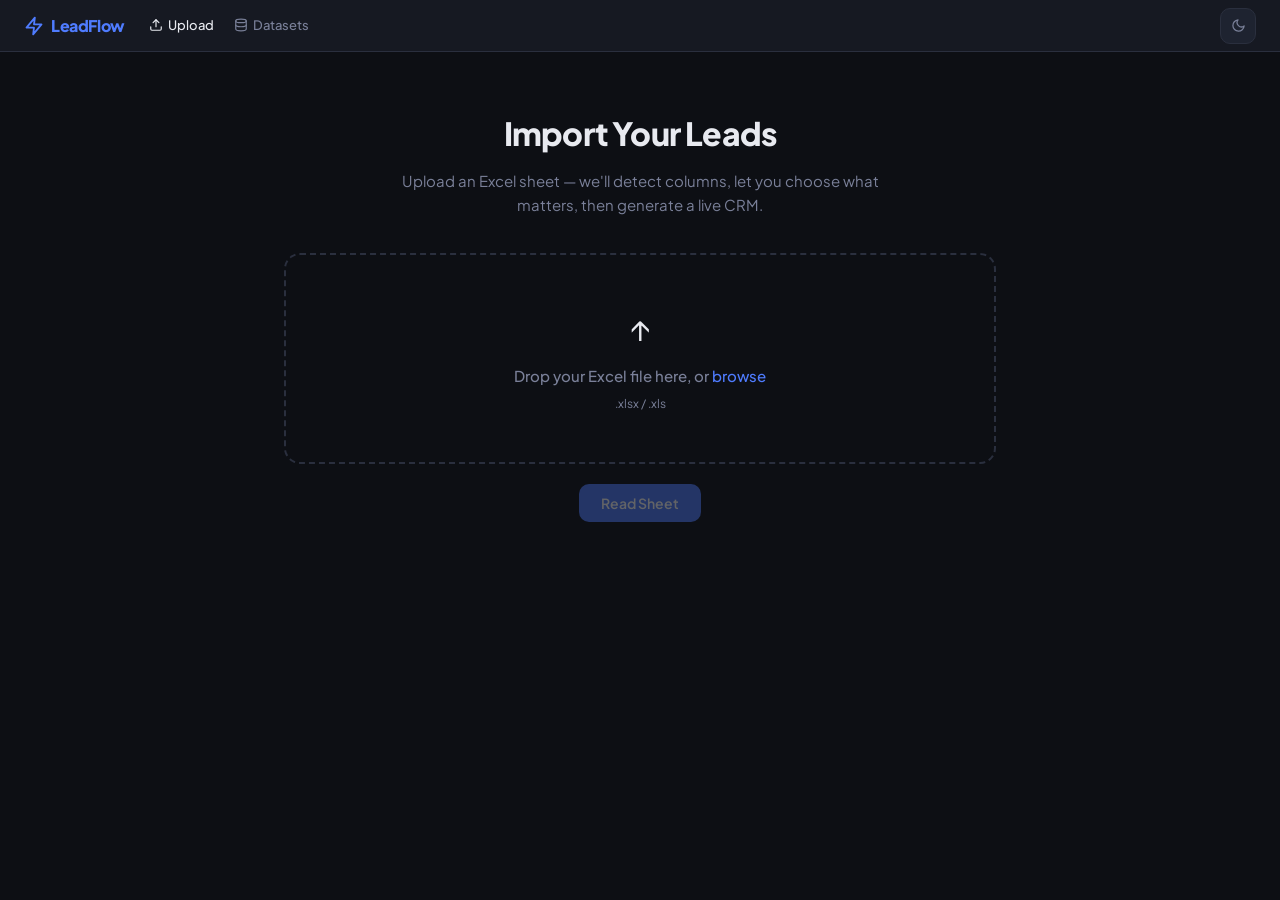
<file: templates/index.html>
<!DOCTYPE html>
<html lang="en">
<head>
    <meta charset="UTF-8">
    <meta name="viewport" content="width=device-width, initial-scale=1.0, viewport-fit=cover">
    <title>LeadFlow — Upload</title>
    <link rel="stylesheet" href="/static/css/style.css">
    <link rel="icon" type="image/png" href="/static/images/favicon.png">
</head>
<body>

<div class="page-loader hidden" id="page-loader"><div class="spinner"></div></div>

<nav class="nav">
    <span class="nav-brand">
        <svg viewBox="0 0 24 24"><polygon points="13 2 3 14 12 14 11 22 21 10 12 10 13 2"/></svg>
        LeadFlow
    </span>
    <a href="#" class="nav-link active nav-hide-mobile">
        <svg viewBox="0 0 24 24"><path d="M21 15v4a2 2 0 0 1-2 2H5a2 2 0 0 1-2-2v-4"/><polyline points="17 8 12 3 7 8"/><line x1="12" y1="3" x2="12" y2="15"/></svg>
        Upload
    </a>
    <a href="#" class="nav-link nav-hide-mobile" id="nav-datasets">
        <svg viewBox="0 0 24 24"><ellipse cx="12" cy="5" rx="9" ry="3"/><path d="M21 12c0 1.66-4 3-9 3s-9-1.34-9-3"/><path d="M3 5v14c0 1.66 4 3 9 3s9-1.34 9-3V5"/></svg>
        Datasets
    </a>
    <div class="nav-right">
        <button class="theme-toggle" id="theme-toggle" title="Toggle theme" aria-label="Toggle dark/light mode">
            <svg class="icon-sun" viewBox="0 0 24 24"><circle cx="12" cy="12" r="5"/><line x1="12" y1="1" x2="12" y2="3"/><line x1="12" y1="21" x2="12" y2="23"/><line x1="4.22" y1="4.22" x2="5.64" y2="5.64"/><line x1="18.36" y1="18.36" x2="19.78" y2="19.78"/><line x1="1" y1="12" x2="3" y2="12"/><line x1="21" y1="12" x2="23" y2="12"/><line x1="4.22" y1="19.78" x2="5.64" y2="18.36"/><line x1="18.36" y1="5.64" x2="19.78" y2="4.22"/></svg>
            <svg class="icon-moon" viewBox="0 0 24 24"><path d="M21 12.79A9 9 0 1 1 11.21 3 7 7 0 0 0 21 12.79z"/></svg>
        </button>
    </div>
</nav>

<main class="page" id="page-upload">
    <div class="upload-hero">
        <h1 class="title">Import Your Leads</h1>
        <p class="subtitle">Upload an Excel sheet — we'll detect columns, let you choose what matters, then generate a live CRM.</p>

        <label class="drop-zone" id="dropZone">
            <input type="file" id="excelFile" accept=".xlsx,.xls" hidden>
            <div class="drop-icon">↑</div>
            <div class="drop-label">Drop your Excel file here, or <span class="drop-link">browse</span></div>
            <div class="drop-hint">.xlsx / .xls</div>
        </label>

        <div id="file-name" class="file-name hidden"></div>

        <button class="btn-primary" id="uploadBtn" onclick="uploadFile()" disabled>
            Read Sheet
        </button>
    </div>

    <div id="result" class="result-panel hidden"></div>
</main>

<!-- Datasets modal -->
<div class="modal hidden" id="datasets-modal">
    <div class="modal-box">
        <div class="modal-header">
            <h2>Your Datasets</h2>
            <button onclick="closeModal()" class="modal-close">✕</button>
        </div>
        <div id="datasets-list" class="datasets-list"></div>
    </div>
</div>

<!-- Delete confirmation modal -->
<div class="modal hidden" id="confirm-modal">
    <div class="modal-box confirm-box">
        <div class="modal-header">
            <h2>Delete Dataset</h2>
            <button onclick="closeConfirmModal()" class="modal-close">✕</button>
        </div>
        <p class="confirm-text" id="confirm-text">Are you sure?</p>
        <div class="confirm-actions">
            <button class="btn-ghost" onclick="closeConfirmModal()">Cancel</button>
            <button class="btn-danger" id="confirm-delete-btn">Delete</button>
        </div>
    </div>
</div>

<!-- Bottom Nav (mobile + tablet) -->
<nav class="bottom-nav" aria-label="Mobile navigation">
    <div class="bnav-inner">
        <button class="bnav-item active" onclick="window.location.href='/'">
            <svg viewBox="0 0 24 24"><path d="M21 15v4a2 2 0 0 1-2 2H5a2 2 0 0 1-2-2v-4"/><polyline points="17 8 12 3 7 8"/><line x1="12" y1="3" x2="12" y2="15"/></svg>
            Upload
        </button>
        <button class="bnav-item" id="bnav-datasets" onclick="loadDatasets()">
            <svg viewBox="0 0 24 24"><ellipse cx="12" cy="5" rx="9" ry="3"/><path d="M21 12c0 1.66-4 3-9 3s-9-1.34-9-3"/><path d="M3 5v14c0 1.66 4 3 9 3s9-1.34 9-3V5"/></svg>
            Your Data
        </button>
        <button class="bnav-item" onclick="toggleTheme()">
            <svg viewBox="0 0 24 24" id="bnav-theme-icon"><path d="M21 12.79A9 9 0 1 1 11.21 3 7 7 0 0 0 21 12.79z"/></svg>
            Theme
        </button>
    </div>
</nav>

<script src="/static/js/upload.js"></script>
<script>
// ── Theme persistence ─────────────────────────────────
(function() {
    const saved = localStorage.getItem('lf-theme') || 'dark';
    if (saved === 'light') document.documentElement.setAttribute('data-theme', 'light');
    updateThemeIcon(saved);
})();

function updateThemeIcon(theme) {
    const bnavIcon = document.getElementById('bnav-theme-icon');
    if (!bnavIcon) return;
    bnavIcon.innerHTML = theme === 'light'
        ? '<circle cx="12" cy="12" r="5"/><line x1="12" y1="1" x2="12" y2="3"/><line x1="12" y1="21" x2="12" y2="23"/><line x1="4.22" y1="4.22" x2="5.64" y2="5.64"/><line x1="18.36" y1="18.36" x2="19.78" y2="19.78"/><line x1="1" y1="12" x2="3" y2="12"/><line x1="21" y1="12" x2="23" y2="12"/><line x1="4.22" y1="19.78" x2="5.64" y2="18.36"/><line x1="18.36" y1="5.64" x2="19.78" y2="4.22"/>'
        : '<path d="M21 12.79A9 9 0 1 1 11.21 3 7 7 0 0 0 21 12.79z"/>';
}

function toggleTheme() {
    const isLight = document.documentElement.getAttribute('data-theme') === 'light';
    const next = isLight ? 'dark' : 'light';
    document.documentElement.setAttribute('data-theme', next === 'dark' ? '' : 'light');
    localStorage.setItem('lf-theme', next);
    updateThemeIcon(next);
}

document.getElementById('theme-toggle').addEventListener('click', toggleTheme);

document.getElementById('nav-datasets').addEventListener('click', loadDatasets);
</script>
</body>
</html>
</file>
<file: static/css/style.css>
/* ── Google Font ───────────────────────────────────────── */
@import url('https://fonts.googleapis.com/css2?family=Plus+Jakarta+Sans:wght@400;500;600;700;800&display=swap');

/* ── Reset & Base ──────────────────────────────────────── */
*, *::before, *::after { box-sizing: border-box; margin: 0; padding: 0; }

:root {
    --bg: #0d0f14;
    --surface: #161922;
    --surface2: #1e2330;
    --border: #2a2f3e;
    --accent: #4f7cff;
    --accent-dim: rgba(79,124,255,.15);
    --green: #34c78b;
    --red: #f05a5a;
    --orange: #f5a623;
    --purple: #a78bfa;
    --text: #e8eaf0;
    --muted: #7a8099;
    --font: 'Plus Jakarta Sans', sans-serif;
    --mono: 'JetBrains Mono', 'Fira Code', ui-monospace, monospace;
    --radius: 10px;
    --radius-lg: 16px;
    --radius-xl: 22px;
    --nav-h: 52px;
    --bottom-nav-h: 64px;
    --shadow: 0 4px 24px rgba(0,0,0,.35);
    --shadow-sm: 0 2px 8px rgba(0,0,0,.2);
}

[data-theme="light"] {
    --bg: #f2f4f8;
    --surface: #ffffff;
    --surface2: #eef0f6;
    --border: #dde1ec;
    --accent: #4f7cff;
    --accent-dim: rgba(79,124,255,.12);
    --green: #1ca974;
    --red: #e0453f;
    --orange: #d6870f;
    --purple: #8b6cf0;
    --text: #181b27;
    --muted: #6b7180;
    --shadow: 0 4px 24px rgba(0,0,0,.1);
    --shadow-sm: 0 2px 8px rgba(0,0,0,.07);
}

html { transition: background .2s ease; }

html, body {
    background: var(--bg);
    color: var(--text);
    font-family: var(--font);
    font-size: 14px;
    line-height: 1.6;
    min-height: 100vh;
    -webkit-font-smoothing: antialiased;
    -webkit-tap-highlight-color: transparent;
    overflow-x: hidden;
    max-width: 100vw;
}

a { color: inherit; text-decoration: none; }

/* ── Nav ───────────────────────────────────────────────── */
.nav {
    display: flex;
    align-items: center;
    gap: 20px;
    padding: 0 24px;
    height: var(--nav-h);
    background: var(--surface);
    border-bottom: 1px solid var(--border);
    position: sticky;
    top: 0;
    z-index: 100;
    overflow: hidden;
    min-width: 0;
}

.nav-brand {
    font-size: 16px;
    font-weight: 800;
    letter-spacing: -0.4px;
    color: var(--accent);
    margin-right: 4px;
    display: flex;
    align-items: center;
    gap: 7px;
    flex-shrink: 0;
}

.nav-brand svg {
    width: 20px;
    height: 20px;
    stroke: currentColor;
    fill: none;
    stroke-width: 2.2;
    stroke-linecap: round;
    stroke-linejoin: round;
}

.nav-link {
    font-size: 13px;
    font-weight: 500;
    color: var(--muted);
    transition: color .15s;
    cursor: pointer;
    display: flex;
    align-items: center;
    gap: 5px;
    white-space: nowrap;
    overflow: hidden;
    text-overflow: ellipsis;
    min-width: 0;
    max-width: 200px;
}
/* dataset name in CRM nav */
#nav-dataset-name {
    max-width: 180px;
    overflow: hidden;
    text-overflow: ellipsis;
    white-space: nowrap;
    min-width: 0;
}
.nav-link:hover, .nav-link.active { color: var(--text); }

.nav-link svg {
    width: 14px;
    height: 14px;
    stroke: currentColor;
    fill: none;
    stroke-width: 2;
    stroke-linecap: round;
    stroke-linejoin: round;
}

.nav-right {
    margin-left: auto;
    display: flex;
    align-items: center;
    gap: 12px;
}

.nav-stat {
    font-size: 12px;
    color: var(--muted);
    font-family: var(--mono);
    background: var(--surface2);
    padding: 4px 10px;
    border-radius: 20px;
    border: 1px solid var(--border);
    white-space: nowrap;
}

/* ── Theme Toggle ──────────────────────────────────────── */
.theme-toggle {
    background: var(--surface2);
    border: 1px solid var(--border);
    border-radius: var(--radius);
    color: var(--muted);
    cursor: pointer;
    padding: 7px 9px;
    display: flex;
    align-items: center;
    justify-content: center;
    transition: color .15s, border-color .15s, background .15s;
    flex-shrink: 0;
    width: 36px;
    height: 36px;
    position: relative;
}
.theme-toggle:hover { color: var(--text); border-color: var(--accent); background: var(--accent-dim); }
.theme-toggle svg {
    width: 15px;
    height: 15px;
    stroke: currentColor;
    fill: none;
    stroke-width: 2;
    stroke-linecap: round;
    stroke-linejoin: round;
    display: block;
    position: absolute;
}
.icon-sun  { display: none !important; }
.icon-moon { display: block !important; }
[data-theme="light"] .icon-sun  { display: block !important; }
[data-theme="light"] .icon-moon { display: none !important; }

/* ── Buttons ───────────────────────────────────────────── */
.btn-primary {
    background: var(--accent);
    color: white;
    border: none;
    border-radius: var(--radius);
    padding: 10px 22px;
    font-size: 14px;
    font-weight: 600;
    font-family: var(--font);
    cursor: pointer;
    transition: opacity .15s, transform .1s;
    display: inline-flex;
    align-items: center;
    gap: 6px;
    -webkit-tap-highlight-color: transparent;
}
.btn-primary:hover { opacity: .88; }
.btn-primary:active { transform: scale(.97); }
.btn-primary:disabled { opacity: .35; cursor: not-allowed; }

.btn-outline {
    background: transparent;
    color: var(--text);
    border: 1px solid var(--border);
    border-radius: var(--radius);
    padding: 7px 16px;
    font-size: 13px;
    font-weight: 500;
    font-family: var(--font);
    cursor: pointer;
    transition: border-color .15s, background .15s;
    display: inline-flex;
    align-items: center;
    gap: 6px;
    white-space: nowrap;
}
.btn-outline:hover { border-color: var(--accent); background: var(--accent-dim); }

.btn-ghost {
    background: var(--surface2);
    color: var(--text);
    border: 1px solid var(--border);
    border-radius: var(--radius);
    padding: 8px 16px;
    font-size: 13px;
    font-family: var(--font);
    cursor: pointer;
    transition: background .15s;
}
.btn-ghost:hover { background: var(--border); }

.btn-danger {
    background: var(--red);
    color: white;
    border: none;
    border-radius: var(--radius);
    padding: 9px 18px;
    font-size: 13px;
    font-weight: 600;
    font-family: var(--font);
    cursor: pointer;
    transition: opacity .15s, transform .1s;
}
.btn-danger:hover { opacity: .88; }
.btn-danger:active { transform: scale(.97); }
.btn-danger:disabled { opacity: .4; cursor: not-allowed; }

/* ── Upload Page ───────────────────────────────────────── */
.page { max-width: 760px; margin: 0 auto; padding: 56px 24px 60px; }

.upload-hero { text-align: center; }

.title {
    font-size: 32px;
    font-weight: 800;
    letter-spacing: -0.8px;
    margin-bottom: 10px;
}

.subtitle {
    font-size: 15px;
    color: var(--muted);
    max-width: 480px;
    margin: 0 auto 36px;
    font-weight: 400;
}

.drop-zone {
    display: block;
    border: 2px dashed var(--border);
    border-radius: var(--radius-lg);
    padding: 48px 32px;
    cursor: pointer;
    transition: border-color .2s, background .2s;
    margin-bottom: 20px;
}
.drop-zone:hover, .drop-zone.dragover {
    border-color: var(--accent);
    background: var(--accent-dim);
}

.drop-icon { font-size: 32px; margin-bottom: 10px; }
.drop-label { font-size: 15px; color: var(--muted); font-weight: 500; }
.drop-link { color: var(--accent); }
.drop-hint { font-size: 12px; color: var(--muted); margin-top: 6px; }

.file-name {
    font-family: var(--mono);
    font-size: 13px;
    color: var(--green);
    margin-bottom: 16px;
    font-weight: 500;
}

/* ── Result Panel ──────────────────────────────────────── */
.result-panel { margin-top: 48px; text-align: left; }

.section-block { margin-top: 28px; }

.section-label {
    font-size: 11px;
    font-weight: 700;
    letter-spacing: .8px;
    text-transform: uppercase;
    color: var(--muted);
    margin-bottom: 12px;
}

.section-heading {
    font-size: 18px;
    font-weight: 700;
    margin-bottom: 20px;
    letter-spacing: -0.2px;
}

.col-grid { display: flex; flex-wrap: wrap; gap: 8px; margin-bottom: 16px; }

.col-tag {
    background: var(--surface2);
    border: 1px solid var(--border);
    border-radius: 20px;
    padding: 5px 14px;
    font-size: 13px;
    font-weight: 500;
    cursor: pointer;
    transition: background .15s, border-color .15s;
    user-select: none;
}
.col-tag:hover { border-color: var(--accent); }
.col-tag.selected { background: var(--accent-dim); border-color: var(--accent); color: var(--accent); font-weight: 600; }

.select-input {
    background: var(--surface2);
    border: 1px solid var(--border);
    border-radius: var(--radius);
    color: var(--text);
    padding: 9px 14px;
    font-size: 14px;
    font-family: var(--font);
    width: 100%;
    max-width: 320px;
    appearance: none;
    outline: none;
    transition: border-color .15s;
}
.select-input:focus { border-color: var(--accent); }

.preview-table-wrap {
    overflow-x: auto;
    border-radius: var(--radius);
    border: 1px solid var(--border);
    -webkit-overflow-scrolling: touch;
}

.preview-table { width: 100%; border-collapse: collapse; font-size: 13px; }
.preview-table th {
    background: var(--surface2);
    padding: 10px 14px;
    text-align: left;
    font-weight: 600;
    color: var(--muted);
    border-bottom: 1px solid var(--border);
    white-space: nowrap;
}
.preview-table td {
    padding: 9px 14px;
    border-bottom: 1px solid var(--border);
    white-space: nowrap;
    max-width: 180px;
    overflow: hidden;
    text-overflow: ellipsis;
}
.preview-table tr:last-child td { border-bottom: none; }

.action-row {
    display: flex;
    align-items: center;
    gap: 16px;
    margin-top: 32px;
    padding-top: 24px;
    border-top: 1px solid var(--border);
}

.action-info { font-size: 13px; color: var(--muted); }

/* ── CRM Layout ────────────────────────────────────────── */
.crm-layout {
    display: flex;
    height: calc(100dvh - var(--nav-h));
    overflow: hidden;
    width: 100%;
    max-width: 100vw;
}

/* ── Sidebar ───────────────────────────────────────────── */
.sidebar {
    width: 300px;
    min-width: 260px;
    background: var(--surface);
    border-right: 1px solid var(--border);
    display: flex;
    flex-direction: column;
    overflow: hidden;
    flex-shrink: 0;
    height: 100%;
}

.sidebar-search { padding: 12px 14px; border-bottom: 1px solid var(--border); }

.search-input {
    width: 100%;
    background: var(--surface2);
    border: 1px solid var(--border);
    border-radius: var(--radius);
    padding: 9px 12px;
    color: var(--text);
    font-size: 13px;
    font-family: var(--font);
    outline: none;
    transition: border-color .15s;
}
.search-input:focus { border-color: var(--accent); }

.filter-bar {
    display: flex;
    gap: 6px;
    padding: 10px 12px;
    border-bottom: 1px solid var(--border);
    flex-wrap: wrap;
}

.filter-btn {
    background: none;
    border: 1px solid var(--border);
    border-radius: 20px;
    color: var(--muted);
    font-size: 11px;
    font-weight: 500;
    font-family: var(--font);
    padding: 4px 11px;
    cursor: pointer;
    transition: all .15s;
    -webkit-tap-highlight-color: transparent;
}
.filter-btn:hover { border-color: var(--accent); color: var(--text); }
.filter-btn.active { background: var(--accent); border-color: var(--accent); color: white; }

.lead-list { flex: 1; overflow-y: auto; -webkit-overflow-scrolling: touch; min-height: 0; background: var(--surface); }

.lead-item {
    padding: 14px;
    border-bottom: 1px solid var(--border);
    cursor: pointer;
    transition: background .12s;
    display: flex;
    flex-direction: column;
    gap: 3px;
    -webkit-tap-highlight-color: transparent;
}
.lead-item:hover { background: var(--surface2); }
.lead-item:active { background: var(--surface2); }
.lead-item.active { background: var(--accent-dim); border-left: 3px solid var(--accent); }

.lead-name { font-weight: 600; font-size: 13px; }
.lead-phone { font-size: 12px; color: var(--muted); font-family: var(--mono); }
.lead-status { font-size: 11px; margin-top: 3px; }

/* ── Lead Detail ───────────────────────────────────────── */
.lead-detail {
    flex: 1;
    overflow-y: auto;
    padding: 32px 40px;
    background: var(--bg);
    -webkit-overflow-scrolling: touch;
}

.mobile-back-btn {
    display: none;
    align-items: center;
    gap: 6px;
    background: none;
    border: none;
    color: var(--accent);
    font-size: 14px;
    font-weight: 600;
    font-family: var(--font);
    cursor: pointer;
    padding: 0;
    margin-bottom: 20px;
    -webkit-tap-highlight-color: transparent;
}
.mobile-back-btn svg {
    width: 16px;
    height: 16px;
    stroke: currentColor;
    fill: none;
    stroke-width: 2.2;
    stroke-linecap: round;
    stroke-linejoin: round;
}

.empty-state {
    display: flex;
    flex-direction: column;
    align-items: center;
    justify-content: center;
    height: 100%;
    gap: 14px;
    color: var(--muted);
}
.empty-icon { font-size: 40px; }

.detail-header {
    display: flex;
    justify-content: space-between;
    align-items: flex-start;
    margin-bottom: 28px;
    gap: 16px;
}

.detail-name { font-size: 24px; font-weight: 700; letter-spacing: -0.4px; }

.detail-phone {
    font-family: var(--mono);
    font-size: 20px;
    color: var(--accent);
    margin-top: 4px;
    display: block;
}

.detail-grid {
    display: grid;
    grid-template-columns: repeat(auto-fill, minmax(220px, 1fr));
    gap: 12px;
    margin-bottom: 24px;
}

.detail-field {
    background: var(--surface);
    border: 1px solid var(--border);
    border-radius: var(--radius);
    padding: 12px 14px;
}
.detail-field-label {
    font-size: 10px;
    font-weight: 700;
    color: var(--muted);
    margin-bottom: 4px;
    text-transform: uppercase;
    letter-spacing: .6px;
}
.detail-field-value { font-size: 14px; font-weight: 500; }

.call-panel {
    background: var(--surface);
    border: 1px solid var(--border);
    border-radius: var(--radius-lg);
    padding: 22px;
}
.call-panel-title { font-size: 15px; font-weight: 700; margin-bottom: 16px; }

.status-grid {
    display: flex;
    flex-wrap: wrap;
    gap: 8px;
    margin-bottom: 16px;
}

.status-btn {
    border: 1px solid var(--border);
    border-radius: 20px;
    background: none;
    padding: 7px 16px;
    font-size: 13px;
    font-weight: 500;
    font-family: var(--font);
    color: var(--text);
    cursor: pointer;
    transition: all .15s;
    -webkit-tap-highlight-color: transparent;
}
.status-btn:hover { border-color: var(--accent); }
.status-btn.selected { font-weight: 600; }

.status-pending.selected    { background: var(--surface2); border-color: var(--muted); color: var(--muted); }
.status-interested.selected  { background: rgba(52,199,139,.15); border-color: var(--green); color: var(--green); }
.status-not_interested.selected { background: rgba(240,90,90,.15); border-color: var(--red); color: var(--red); }
.status-callback.selected   { background: rgba(245,166,35,.15); border-color: var(--orange); color: var(--orange); }
.status-converted.selected  { background: rgba(79,124,255,.2); border-color: var(--accent); color: var(--accent); }

.notes-area {
    width: 100%;
    background: var(--surface2);
    border: 1px solid var(--border);
    border-radius: var(--radius);
    padding: 10px 14px;
    color: var(--text);
    font-size: 13px;
    font-family: var(--font);
    resize: vertical;
    min-height: 90px;
    outline: none;
    transition: border-color .15s;
    margin-bottom: 14px;
}
.notes-area:focus { border-color: var(--accent); }

.followup-row {
    display: flex;
    align-items: center;
    gap: 12px;
    margin-bottom: 18px;
    flex-wrap: wrap;
}
.followup-label { font-size: 13px; color: var(--muted); font-weight: 500; }

.date-input {
    background: var(--surface2);
    border: 1px solid var(--border);
    border-radius: var(--radius);
    color: var(--text);
    padding: 7px 12px;
    font-size: 13px;
    font-family: var(--font);
    outline: none;
    transition: border-color .15s;
}
.date-input:focus { border-color: var(--accent); }

.save-row { display: flex; gap: 10px; align-items: center; flex-wrap: wrap; }
.save-feedback { font-size: 13px; color: var(--green); font-weight: 600; opacity: 0; transition: opacity .3s; }
.save-feedback.show { opacity: 1; }

/* ── Status badges ─────────────────────────────────────── */
.badge {
    display: inline-block;
    padding: 2px 9px;
    border-radius: 10px;
    font-size: 11px;
    font-weight: 700;
}
.badge-pending      { background: var(--surface2); color: var(--muted); }
.badge-interested    { background: rgba(52,199,139,.15); color: var(--green); }
.badge-not_interested { background: rgba(240,90,90,.15); color: var(--red); }
.badge-callback     { background: rgba(245,166,35,.15); color: var(--orange); }
.badge-converted    { background: rgba(79,124,255,.2); color: var(--accent); }

/* ── Reports ───────────────────────────────────────────── */
.reports-page { max-width: 860px; margin: 0 auto; padding: 48px 24px 60px; }
.reports-title { font-size: 28px; font-weight: 800; letter-spacing: -0.5px; margin-bottom: 6px; }
.reports-sub { color: var(--muted); font-size: 14px; margin-bottom: 36px; font-weight: 500; }

.stat-grid {
    display: grid;
    grid-template-columns: repeat(auto-fill, minmax(170px, 1fr));
    gap: 12px;
    margin-bottom: 36px;
}
.stat-card {
    background: var(--surface);
    border: 1px solid var(--border);
    border-radius: var(--radius-lg);
    padding: 20px;
}
.stat-card.highlight { border-color: var(--accent); }
.stat-val {
    font-size: 36px;
    font-weight: 800;
    font-family: var(--mono);
    letter-spacing: -1px;
    margin-bottom: 4px;
}
.stat-label { font-size: 13px; color: var(--muted); font-weight: 500; }

.chart-section { margin-bottom: 40px; }
.bar-chart { display: flex; flex-direction: column; gap: 10px; }
.bar-row { display: flex; align-items: center; gap: 12px; }
.bar-name { width: 130px; font-size: 13px; color: var(--muted); text-align: right; font-weight: 500; }
.bar-track { flex: 1; background: var(--surface2); border-radius: 6px; height: 24px; overflow: hidden; }
.bar-fill { height: 100%; border-radius: 6px; transition: width .6s ease; display: flex; align-items: center; padding-left: 10px; font-size: 12px; font-weight: 700; color: white; }
.bar-count { font-size: 13px; color: var(--muted); width: 30px; text-align: right; font-weight: 600; }

.followup-list { display: flex; flex-direction: column; gap: 10px; }
.followup-card {
    background: var(--surface);
    border: 1px solid var(--border);
    border-radius: var(--radius);
    padding: 14px 18px;
    display: flex;
    justify-content: space-between;
    align-items: center;
    gap: 12px;
}
.followup-name { font-weight: 700; font-size: 14px; }
.followup-phone { font-family: var(--mono); font-size: 12px; color: var(--muted); }
.followup-date { font-size: 12px; color: var(--orange); font-weight: 600; white-space: nowrap; }

/* ── Modal ─────────────────────────────────────────────── */
.modal {
    position: fixed;
    inset: 0;
    background: rgba(0,0,0,.55);
    display: flex;
    align-items: center;
    justify-content: center;
    z-index: 200;
    backdrop-filter: blur(4px);
}
.modal-box {
    background: var(--surface);
    border: 1px solid var(--border);
    border-radius: var(--radius-xl);
    padding: 28px;
    width: 560px;
    max-width: 95vw;
    max-height: 80vh;
    overflow-y: auto;
    box-shadow: var(--shadow);
}
.modal-header {
    display: flex;
    justify-content: space-between;
    align-items: center;
    margin-bottom: 20px;
}
.modal-header h2 { font-size: 18px; font-weight: 700; }
.modal-close {
    background: var(--surface2);
    border: 1px solid var(--border);
    border-radius: var(--radius);
    color: var(--muted);
    font-size: 16px;
    cursor: pointer;
    width: 32px;
    height: 32px;
    display: flex;
    align-items: center;
    justify-content: center;
    transition: color .15s;
}
.modal-close:hover { color: var(--text); }

.datasets-list { display: flex; flex-direction: column; gap: 10px; }
.dataset-card {
    background: var(--surface2);
    border: 1px solid var(--border);
    border-radius: var(--radius);
    padding: 14px 16px;
    display: flex;
    justify-content: space-between;
    align-items: center;
    cursor: pointer;
    transition: border-color .15s;
    gap: 12px;
    min-width: 0;
    overflow: hidden;
}
.dataset-card:hover { border-color: var(--accent); }
.dataset-card > div:first-child { min-width: 0; flex: 1; overflow: hidden; }
.dataset-card-name {
    font-weight: 700;
    white-space: nowrap;
    overflow: hidden;
    text-overflow: ellipsis;
}
.dataset-card-meta { font-size: 12px; color: var(--muted); margin-top: 2px; white-space: nowrap; }
.dataset-card-right { display: flex; align-items: center; gap: 8px; flex-shrink: 0; }
.dataset-card-btn { font-size: 12px; color: var(--accent); font-weight: 600; white-space: nowrap; }

.dataset-delete-btn {
    background: none;
    border: 1px solid var(--border);
    border-radius: var(--radius);
    color: var(--muted);
    padding: 5px 10px;
    font-size: 12px;
    font-family: var(--font);
    cursor: pointer;
    transition: all .15s;
}
.dataset-delete-btn:hover { border-color: var(--red); color: var(--red); background: rgba(240,90,90,.08); }

.confirm-box { width: 380px; }
.confirm-text { font-size: 14px; color: var(--text); margin-bottom: 22px; line-height: 1.6; }
.confirm-text b { color: var(--text); }
.confirm-actions { display: flex; gap: 10px; justify-content: flex-end; }

/* ── Bottom Nav ────────────────────────────────────────── */
.bottom-nav {
    display: none;
    position: fixed;
    bottom: 0;
    left: 0;
    right: 0;
    height: var(--bottom-nav-h);
    background: var(--surface);
    border-top: 1px solid var(--border);
    z-index: 150;
    padding: 0 6px;
    padding-bottom: env(safe-area-inset-bottom, 0px);
    box-shadow: 0 -4px 20px rgba(0,0,0,.15);
}

.bnav-inner {
    display: flex;
    align-items: stretch;
    height: 100%;
    width: 100%;
}

.bnav-item {
    flex: 1;
    display: flex;
    flex-direction: column;
    align-items: center;
    justify-content: center;
    gap: 3px;
    background: none;
    border: none;
    color: var(--muted);
    font-size: 10px;
    font-weight: 600;
    font-family: var(--font);
    cursor: pointer;
    padding: 6px 4px;
    transition: color .15s;
    border-radius: var(--radius);
    letter-spacing: .2px;
    -webkit-tap-highlight-color: transparent;
}
.bnav-item svg {
    width: 22px;
    height: 22px;
    stroke: currentColor;
    fill: none;
    stroke-width: 1.8;
    stroke-linecap: round;
    stroke-linejoin: round;
    transition: transform .15s;
}
.bnav-item.active { color: var(--accent); }
.bnav-item.active svg { transform: scale(1.1); }
.bnav-item:disabled { opacity: .3; cursor: not-allowed; }
.bnav-item:not(:disabled):hover { color: var(--text); }

/* ── Utility ───────────────────────────────────────────── */
.hidden { display: none !important; }
.mt16 { margin-top: 16px; }
.loader { color: var(--muted); font-size: 13px; margin-top: 16px; }

/* ── Page Loader ───────────────────────────────────────── */
.page-loader {
    position: fixed;
    inset: 0;
    background: var(--bg);
    display: flex;
    flex-direction: column;
    align-items: center;
    justify-content: center;
    gap: 14px;
    z-index: 500;
    transition: opacity .2s ease;
}
.page-loader.hidden { opacity: 0; pointer-events: none; display: none !important; }

.spinner {
    width: 32px;
    height: 32px;
    border: 3px solid var(--border);
    border-top-color: var(--accent);
    border-radius: 50%;
    animation: spin .7s linear infinite;
}
@keyframes spin { to { transform: rotate(360deg); } }

/* ═══════════════════════════════════════════════════════
   MOBILE  (≤ 768px)
═══════════════════════════════════════════════════════ */
@media (max-width: 768px) {

    /* Show bottom nav, add body padding */
    .bottom-nav { display: flex; }
    body { padding-bottom: calc(var(--bottom-nav-h) + env(safe-area-inset-bottom, 0px)); }

    /* Nav tweaks */
    .nav {
        padding: 0 12px;
        gap: 8px;
        height: 48px;
    }
    :root { --nav-h: 48px; }

    .nav-brand { font-size: 14px; flex-shrink: 0; }
    .nav-stat { display: none; }
    #nav-dataset-name {
        max-width: 120px;
        font-size: 12px;
    }

    /* Hide desktop-only nav links that are in bottom nav */
    .nav-hide-mobile { display: none !important; }

    /* CRM nav — show dataset name, hide reports link (in bottom nav) */
    .nav-link#nav-reports { display: none !important; }

    /* Upload page */
    .page { padding: 24px 16px calc(24px + env(safe-area-inset-bottom, 0px)); }
    .title { font-size: 24px; letter-spacing: -0.5px; }
    .subtitle { font-size: 14px; margin-bottom: 28px; }
    .drop-zone { padding: 36px 20px; }
    .result-panel { margin-top: 28px; }
    .select-input { max-width: 100%; }
    .action-row {
        flex-direction: column;
        align-items: stretch;
        gap: 12px;
    }
    .action-row .btn-primary { width: 100%; justify-content: center; padding: 14px; font-size: 15px; }

    /* CRM layout: mobile slide panels */
    .crm-layout {
        height: calc(100dvh - 48px - var(--bottom-nav-h));
        position: relative;
        overflow: hidden;
        width: 100%;
        max-width: 100vw;
    }

    .sidebar {
        position: absolute;
        inset: 0;
        width: 100%;
        min-width: 100%;
        height: 100%;
        z-index: 10;
        transition: transform .3s cubic-bezier(.4,0,.2,1);
        transform: translateX(0);
        border-right: none;
        overflow: hidden;
    }
    .sidebar.slide-out { transform: translateX(-100%); }

    .lead-detail {
        position: absolute;
        inset: 0;
        width: 100%;
        padding: 16px 16px 24px;
        z-index: 20;
        transform: translateX(100%);
        transition: transform .3s cubic-bezier(.4,0,.2,1);
        overflow-y: auto;
        -webkit-overflow-scrolling: touch;
    }
    .lead-detail.slide-in { transform: translateX(0); }

    /* Show mobile back button */
    .mobile-back-btn { display: flex; }

    /* Detail layout */
    .detail-header {
        flex-direction: column;
        align-items: stretch;
        gap: 12px;
        margin-bottom: 18px;
    }
    .detail-header .btn-primary {
        width: 100%;
        justify-content: center;
        padding: 14px;
        font-size: 16px;
        border-radius: var(--radius-lg);
    }
    .detail-name { font-size: 20px; }
    .detail-phone { font-size: 17px; }
    .detail-grid { grid-template-columns: 1fr 1fr; gap: 8px; margin-bottom: 18px; }
    .detail-field { padding: 10px 12px; }

    /* Call panel */
    .call-panel { padding: 16px; border-radius: var(--radius-lg); }
    .status-btn { padding: 7px 13px; font-size: 12px; }
    .save-row { gap: 8px; }
    .save-row .btn-primary { flex: 1; justify-content: center; }
    .save-row .btn-ghost { flex: 1; text-align: center; }

    /* Reports */
    .reports-page { padding: 20px 16px calc(24px + env(safe-area-inset-bottom, 0px)); }
    .reports-title { font-size: 22px; letter-spacing: -0.3px; }
    .reports-sub { margin-bottom: 24px; }
    .stat-grid { grid-template-columns: 1fr 1fr; gap: 10px; margin-bottom: 28px; }
    .stat-card { padding: 16px; border-radius: var(--radius); }
    .stat-val { font-size: 30px; }
    .bar-name { width: 80px; font-size: 11px; }
    .bar-count { width: 24px; font-size: 12px; }
    .followup-card { padding: 12px 14px; flex-direction: column; align-items: flex-start; gap: 6px; }

    /* Modal: slide up from bottom as a sheet */
    .modal { align-items: flex-end; }
    .modal-box {
        border-radius: var(--radius-xl) var(--radius-xl) 0 0;
        width: 100%;
        max-width: 100%;
        max-height: 88vh;
        padding: 20px 16px calc(20px + env(safe-area-inset-bottom, 0px));
        box-sizing: border-box;
    }
    .confirm-box { width: 100%; }
    .modal-header h2 { font-size: 17px; }

    /* Dataset cards on mobile: stack name + actions vertically */
    .dataset-card {
        flex-direction: column;
        align-items: flex-start;
        gap: 10px;
    }
    .dataset-card > div:first-child { width: 100%; }
    .dataset-card-right {
        width: 100%;
        justify-content: flex-end;
    }
}

/* ═══════════════════════════════════════════════════════
   TABLET  (769px – 1024px)
═══════════════════════════════════════════════════════ */
@media (min-width: 769px) and (max-width: 1024px) {
    .sidebar { width: 260px; min-width: 220px; }
    .lead-detail { padding: 24px 28px; }
    .detail-grid { grid-template-columns: repeat(auto-fill, minmax(180px, 1fr)); }
    .reports-page { padding: 36px 24px; }
    .stat-grid { grid-template-columns: repeat(2, 1fr); }
}

/* ═══════════════════════════════════════════════════════
   TABLET LANDSCAPE / SMALL DESKTOP  (769px – 1024px)
   Show bottom nav on tablets too
═══════════════════════════════════════════════════════ */
@media (max-width: 1024px) {
    .bottom-nav { display: flex; }
    body { padding-bottom: calc(var(--bottom-nav-h) + env(safe-area-inset-bottom, 0px)); }
    .nav-hide-mobile { display: none !important; }
    .crm-layout { height: calc(100dvh - var(--nav-h) - var(--bottom-nav-h)); }
}

/* ═══════════════════════════════════════════════════════
   AUTO-DIALER
═══════════════════════════════════════════════════════ */

/* Setup modal */
.autodial-setup-box { width: 520px; }

.ad-setup-body { display: flex; flex-direction: column; gap: 24px; padding: 4px 0 8px; }

.ad-field-group { display: flex; flex-direction: column; gap: 6px; }

.ad-label {
    font-size: 12px;
    font-weight: 700;
    letter-spacing: .6px;
    text-transform: uppercase;
    color: var(--muted);
}

.ad-hint { font-size: 13px; color: var(--muted); line-height: 1.5; }

.ad-range-row {
    display: flex;
    align-items: center;
    gap: 12px;
    margin-top: 4px;
}

.ad-range-item { display: flex; flex-direction: column; gap: 4px; }

.ad-range-label { font-size: 11px; color: var(--muted); font-weight: 500; }

.ad-input {
    background: var(--surface2);
    border: 1px solid var(--border);
    border-radius: var(--radius);
    color: var(--text);
    padding: 9px 12px;
    font-size: 15px;
    font-family: var(--mono);
    font-weight: 600;
    width: 110px;
    outline: none;
    transition: border-color .15s;
}
.ad-input:focus { border-color: var(--accent); }

.ad-range-sep { font-size: 18px; color: var(--muted); margin-top: 18px; }

.ad-range-info { font-size: 12px; color: var(--accent); font-weight: 600; margin-top: 2px; }

.ad-delay-row {
    display: flex;
    align-items: center;
    gap: 14px;
    margin-top: 4px;
}
.ad-delay-row input[type="range"] {
    flex: 1;
    accent-color: var(--accent);
    height: 4px;
    cursor: pointer;
}
.ad-delay-val {
    font-family: var(--mono);
    font-size: 16px;
    font-weight: 700;
    color: var(--accent);
    width: 36px;
    text-align: right;
}

.ad-toggle-row { margin-top: 4px; }
.ad-toggle-pill {
    display: inline-flex;
    align-items: center;
    gap: 6px;
    background: var(--surface2);
    border: 1px solid var(--border);
    border-radius: 20px;
    padding: 6px 14px;
    font-size: 13px;
    font-weight: 600;
    color: var(--muted);
    cursor: pointer;
    transition: all .15s;
    user-select: none;
}
.ad-toggle-pill.active {
    background: rgba(52,199,139,.12);
    border-color: var(--green);
    color: var(--green);
}

.ad-setup-footer {
    display: flex;
    justify-content: flex-end;
    gap: 10px;
    padding-top: 20px;
    border-top: 1px solid var(--border);
    margin-top: 4px;
}

/* ── HUD bar ─────────────────────────────────────────── */
.autodial-hud {
    position: fixed;
    bottom: 0;
    left: 0;
    right: 0;
    z-index: 300;
    background: var(--surface);
    border-top: 2px solid var(--accent);
    padding: 10px 20px;
    display: flex;
    align-items: center;
    gap: 16px;
    box-shadow: 0 -4px 24px rgba(79,124,255,.18);
    padding-bottom: calc(10px + env(safe-area-inset-bottom, 0px));
}

/* push bottom nav up when HUD is visible */
.autodial-hud:not(.hidden) ~ .bottom-nav,
body:has(.autodial-hud:not(.hidden)) .bottom-nav {
    bottom: calc(var(--hud-h, 70px));
}

.ad-hud-left { flex: 1; min-width: 0; }

.ad-hud-badge {
    display: inline-block;
    font-size: 10px;
    font-weight: 800;
    letter-spacing: 1px;
    background: var(--accent);
    color: white;
    border-radius: 4px;
    padding: 2px 7px;
    margin-bottom: 3px;
}

.ad-hud-name {
    font-size: 15px;
    font-weight: 700;
    white-space: nowrap;
    overflow: hidden;
    text-overflow: ellipsis;
}

.ad-hud-meta {
    font-family: var(--mono);
    font-size: 12px;
    color: var(--muted);
}

.ad-hud-center {
    display: flex;
    align-items: center;
    justify-content: center;
    flex-shrink: 0;
}

/* countdown ring */
.ad-hud-countdown {
    display: flex;
    flex-direction: column;
    align-items: center;
    gap: 3px;
}
.ad-countdown-ring {
    position: relative;
    width: 40px;
    height: 40px;
}
.ad-countdown-ring svg {
    width: 40px;
    height: 40px;
    transform: rotate(-90deg);
}
.ad-ring-bg {
    fill: none;
    stroke: var(--surface2);
    stroke-width: 3;
}
.ad-ring-fill {
    fill: none;
    stroke: var(--accent);
    stroke-width: 3;
    stroke-linecap: round;
    transition: stroke-dashoffset .9s linear;
}
.ad-countdown-num {
    position: absolute;
    inset: 0;
    display: flex;
    align-items: center;
    justify-content: center;
    font-size: 13px;
    font-weight: 800;
    font-family: var(--mono);
    color: var(--accent);
}
.ad-countdown-label {
    font-size: 10px;
    color: var(--muted);
    font-weight: 600;
    letter-spacing: .3px;
}

.ad-hud-right {
    display: flex;
    align-items: center;
    gap: 8px;
    flex-shrink: 0;
}

.ad-hud-progress {
    font-family: var(--mono);
    font-size: 12px;
    color: var(--muted);
    font-weight: 600;
    white-space: nowrap;
    margin-right: 4px;
}

.ad-hud-btn {
    display: flex;
    align-items: center;
    gap: 5px;
    background: var(--surface2);
    border: 1px solid var(--border);
    border-radius: var(--radius);
    color: var(--text);
    font-size: 12px;
    font-weight: 600;
    font-family: var(--font);
    padding: 6px 12px;
    cursor: pointer;
    transition: all .15s;
    white-space: nowrap;
    -webkit-tap-highlight-color: transparent;
}
.ad-hud-btn svg {
    width: 13px;
    height: 13px;
    stroke: currentColor;
    fill: currentColor;
    stroke-width: 0;
    flex-shrink: 0;
}
.ad-hud-btn:hover { border-color: var(--accent); }

.ad-btn-pause:hover { border-color: var(--orange); color: var(--orange); }
.ad-btn-resume { border-color: var(--green) !important; color: var(--green) !important; background: rgba(52,199,139,.1) !important; }
.ad-btn-skip:hover { border-color: var(--accent); color: var(--accent); }
.ad-btn-stop:hover { border-color: var(--red); color: var(--red); }
.ad-btn-stop svg { stroke-width: 0; fill: currentColor; }

/* currently-dialing lead highlight in sidebar */
.lead-item.ad-dialing-item {
    background: rgba(79,124,255,.08);
    border-left: 3px solid var(--accent);
    position: relative;
}
.lead-item.ad-dialing-item::after {
    content: "⚡";
    position: absolute;
    right: 12px;
    top: 50%;
    transform: translateY(-50%);
    font-size: 12px;
}

/* Banner inside lead detail when auto-dialing */
.ad-detail-banner {
    display: flex;
    align-items: center;
    gap: 10px;
    background: rgba(79,124,255,.1);
    border: 1px solid rgba(79,124,255,.3);
    border-radius: var(--radius);
    padding: 10px 14px;
    margin-bottom: 16px;
}
.ad-detail-badge {
    font-size: 10px;
    font-weight: 800;
    letter-spacing: 1px;
    background: var(--accent);
    color: white;
    border-radius: 4px;
    padding: 2px 7px;
    white-space: nowrap;
}
.ad-detail-info { font-size: 13px; color: var(--muted); }

/* ── Mobile: HUD compact ─────────────────────────────── */
@media (max-width: 768px) {
    .autodial-hud {
        padding: 8px 12px;
        padding-bottom: calc(8px + env(safe-area-inset-bottom, 0px));
        gap: 10px;
    }
    .ad-hud-name { font-size: 13px; }
    .ad-hud-badge { font-size: 9px; }
    .ad-hud-btn { padding: 6px 9px; font-size: 11px; }
    /* hide label text on smallest screens, keep icons */
    .ad-hud-btn span { display: none; }
    .ad-hud-progress { display: none; }
    .ad-countdown-label { display: none; }

    .autodial-setup-box { width: 100%; }
    .ad-range-row { flex-wrap: wrap; }
    .ad-input { width: 90px; }
}
</file>
